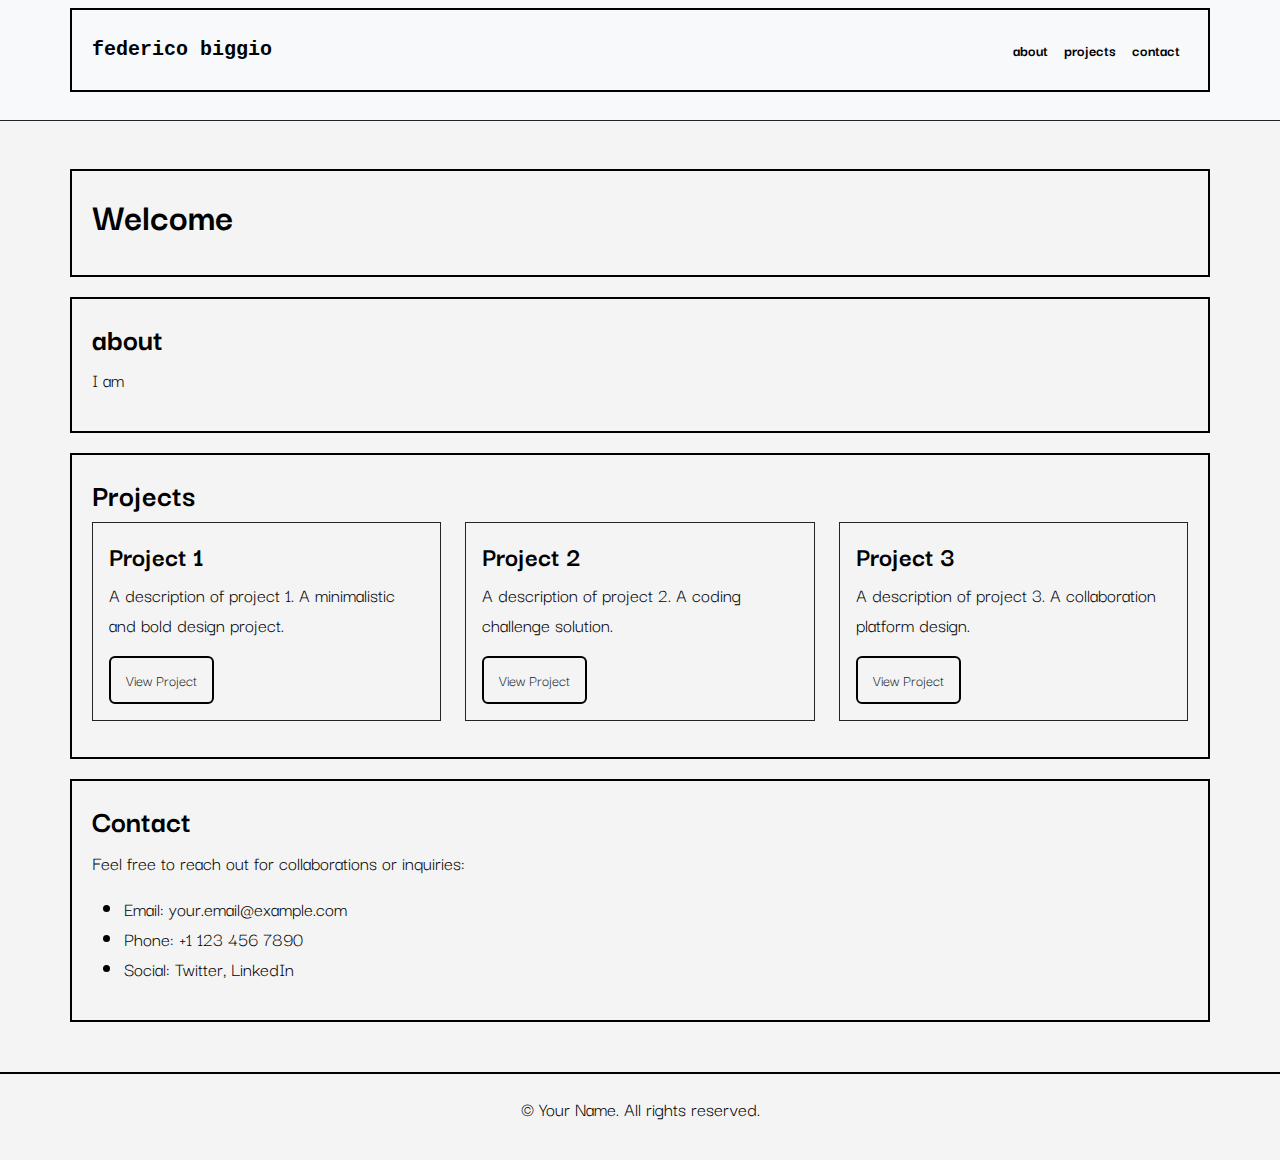
<file: index.html>
<!DOCTYPE html>
<html lang="en">
<head>
    <meta charset="UTF-8">
    <meta name="viewport" content="width=device-width, initial-scale=1.0">
    <title>Federico Biggio</title>
    <!-- Google Fonts Import -->
    <link href="https://fonts.googleapis.com/css2?family=Darker+Grotesque:wght@400;700&display=swap" rel="stylesheet">
    <link href="https://cdn.jsdelivr.net/npm/bootstrap@5.3.0-alpha1/dist/css/bootstrap.min.css" rel="stylesheet">
    <style>
        body {
            background-color: #f4f4f4;
            color: #000;
            font-family: 'Darker Grotesque', sans-serif; /* Use the font here */
            font-size: 20px;
        }

        h1, h2, h3, h4, h5, h6 {
            font-family: 'Darker Grotesque', sans-serif; /* Apply font to headings */
            font-weight: bold;
        }

        .container {
            border: 2px solid black;
            padding: 20px;
            margin-bottom: 20px;
        }

        .btn {
            font-family: 'Darker Grotesque', sans-serif; /* Use font for buttons */
            font-size: 16px;
            border: 2px solid black;
            padding: 10px 15px;
            background: none;
        }

        .btn:hover {
            background-color: black;
            color: white;
        }

        a {
            text-decoration: none;
            color: black;
            font-family: 'Darker Grotesque', sans-serif; /* Apply font to links */
        }

        .nav-link {
            font-family: 'Darker Grotesque', sans-serif;
            font-size: 16px;
            font-weight: bold;
            color: black;
        }

        footer {
            text-align: center;
            margin-top: 50px;
            border-top: 2px solid black;
            padding: 20px 0;
        }
    </style>
</head>
<body>
    <nav class="navbar navbar-expand-lg navbar-light bg-light border-bottom border-dark">
        <div class="container">
            <a class="navbar-brand" href="#" style="font-family: 'Courier New', Courier, monospace; font-weight: bold;">federico biggio</a>
            <button class="navbar-toggler" type="button" data-bs-toggle="collapse" data-bs-target="#navbarNav" aria-controls="navbarNav" aria-expanded="false" aria-label="Toggle navigation">
                <span class="navbar-toggler-icon"></span>
            </button>
            <div class="collapse navbar-collapse" id="navbarNav">
                <ul class="navbar-nav ms-auto">
                    <li class="nav-item">
                        <a class="nav-link" href="#about">about</a>
                    </li>
                    <li class="nav-item">
                        <a class="nav-link" href="#projects">projects</a>
                    </li>
                    <li class="nav-item">
                        <a class="nav-link" href="#contact">contact</a>
                    </li>
                </ul>
            </div>
        </div>
    </nav>

    <div class="container mt-5">
        <h1>Welcome</h1>
        <p></p>
    </div>

    <div class="container" id="about">
        <h2>about</h2>
        <p>I am</p>
    </div>

    <div class="container" id="projects">
        <h2>Projects</h2>
        <div class="row">
            <div class="col-md-4 mb-3">
                <div class="p-3 border border-dark">
                    <h3>Project 1</h3>
                    <p>A description of project 1. A minimalistic and bold design project.</p>
                    <a href="#" class="btn">View Project</a>
                </div>
            </div>
            <div class="col-md-4 mb-3">
                <div class="p-3 border border-dark">
                    <h3>Project 2</h3>
                    <p>A description of project 2. A coding challenge solution.</p>
                    <a href="#" class="btn">View Project</a>
                </div>
            </div>
            <div class="col-md-4 mb-3">
                <div class="p-3 border border-dark">
                    <h3>Project 3</h3>
                    <p>A description of project 3. A collaboration platform design.</p>
                    <a href="#" class="btn">View Project</a>
                </div>
            </div>
        </div>
    </div>

    <div class="container" id="contact">
        <h2>Contact</h2>
        <p>Feel free to reach out for collaborations or inquiries:</p>
        <ul>
            <li>Email: <a href="mailto:your.email@example.com">your.email@example.com</a></li>
            <li>Phone: +1 123 456 7890</li>
            <li>Social: <a href="https://twitter.com/yourprofile" target="_blank">Twitter</a>, <a href="https://linkedin.com/in/yourprofile" target="_blank">LinkedIn</a></li>
        </ul>
    </div>

    <footer>
        <p>&copy; <?php echo date("Y"); ?> Your Name. All rights reserved.</p>
    </footer>

    <script src="https://cdn.jsdelivr.net/npm/bootstrap@5.3.0-alpha1/dist/js/bootstrap.bundle.min.js"></script>
</body>
</html>
</file>
